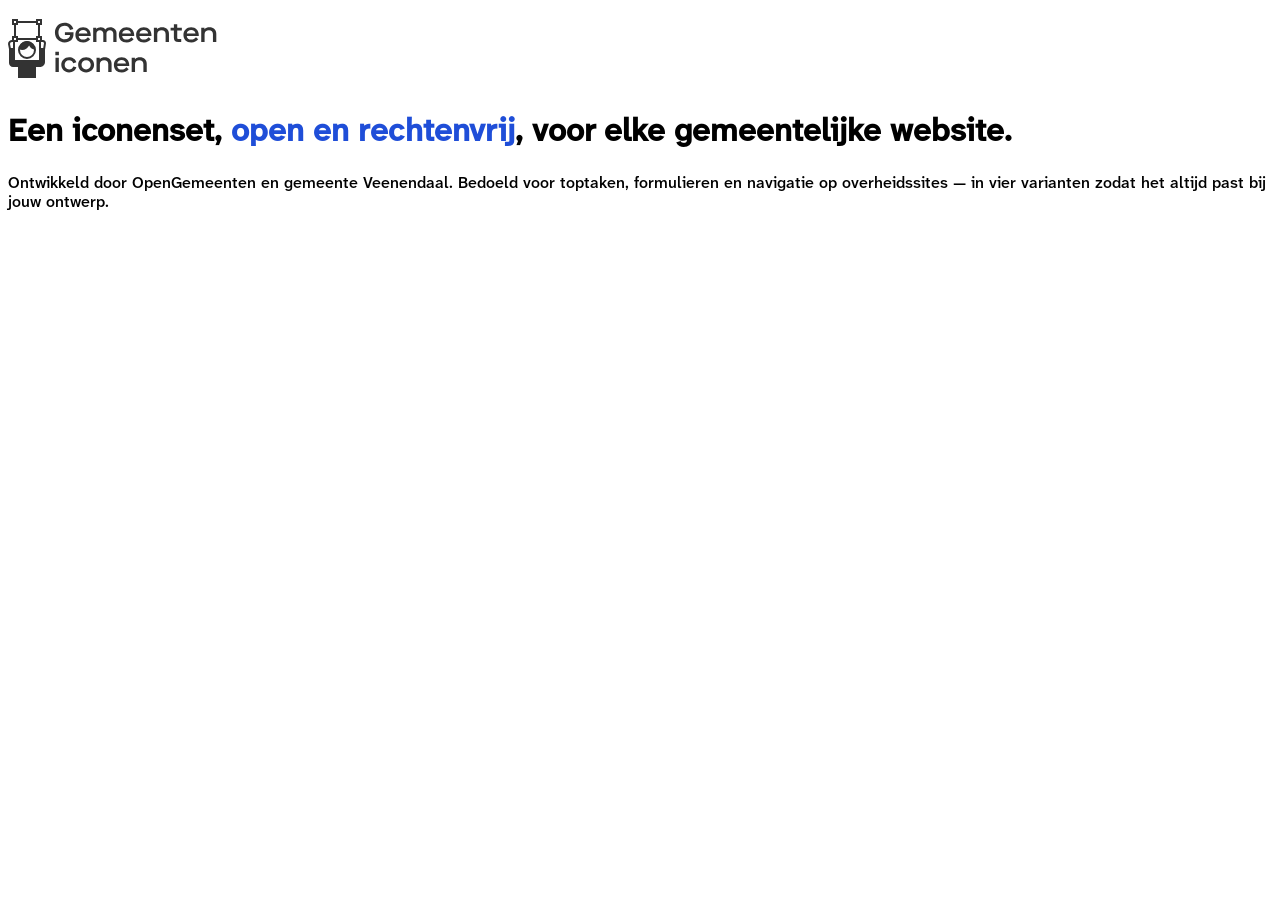
<file: index.html>
<!DOCTYPE html>
<html lang="nl">
<head>
    <meta charset="UTF-8">
    <meta name="viewport" content="width=device-width, initial-scale=1.0">
    <link rel="stylesheet" href="styles/style.css">
    <script defer src="js/dropdwon.js"></script>
    <title>Gemeenteniconen</title>
</head>
<body>
    <header>
            <a href="index.html"><img src="assets/logo.svg" alt="Home"></a>
        <details>
            <summary>
                <svg width="30" height="30" viewBox="0 0 24 24" class="hamburger">
                    <title>navigatie</title>
                    <line x1="3" y1="7" x2="21" y2="7" stroke="black"></line>
                    <line x1="3" y1="13" x2="21" y2="13" stroke="black"></line>
                    <line x1="3" y1="19" x2="21" y2="19" stroke="black"></line>
                </svg>
            </summary>
            <nav>
                <a href="iconen.html">Alle iconen</a>
                <a href="categorieen.html">Categorieën</a>
            </nav>
        </details>
        
    </header>
    <main>
        <h1>Een iconenset, <span>open en rechtenvrij</span>, voor elke gemeentelijke website.</h1>

        <p>Ontwikkeld door OpenGemeenten en gemeente Veenendaal. Bedoeld voor toptaken, formulieren en navigatie op overheidssites — in vier varianten zodat het altijd past bij jouw ontwerp.</p>
    </main>
</body>
</html>
</file>
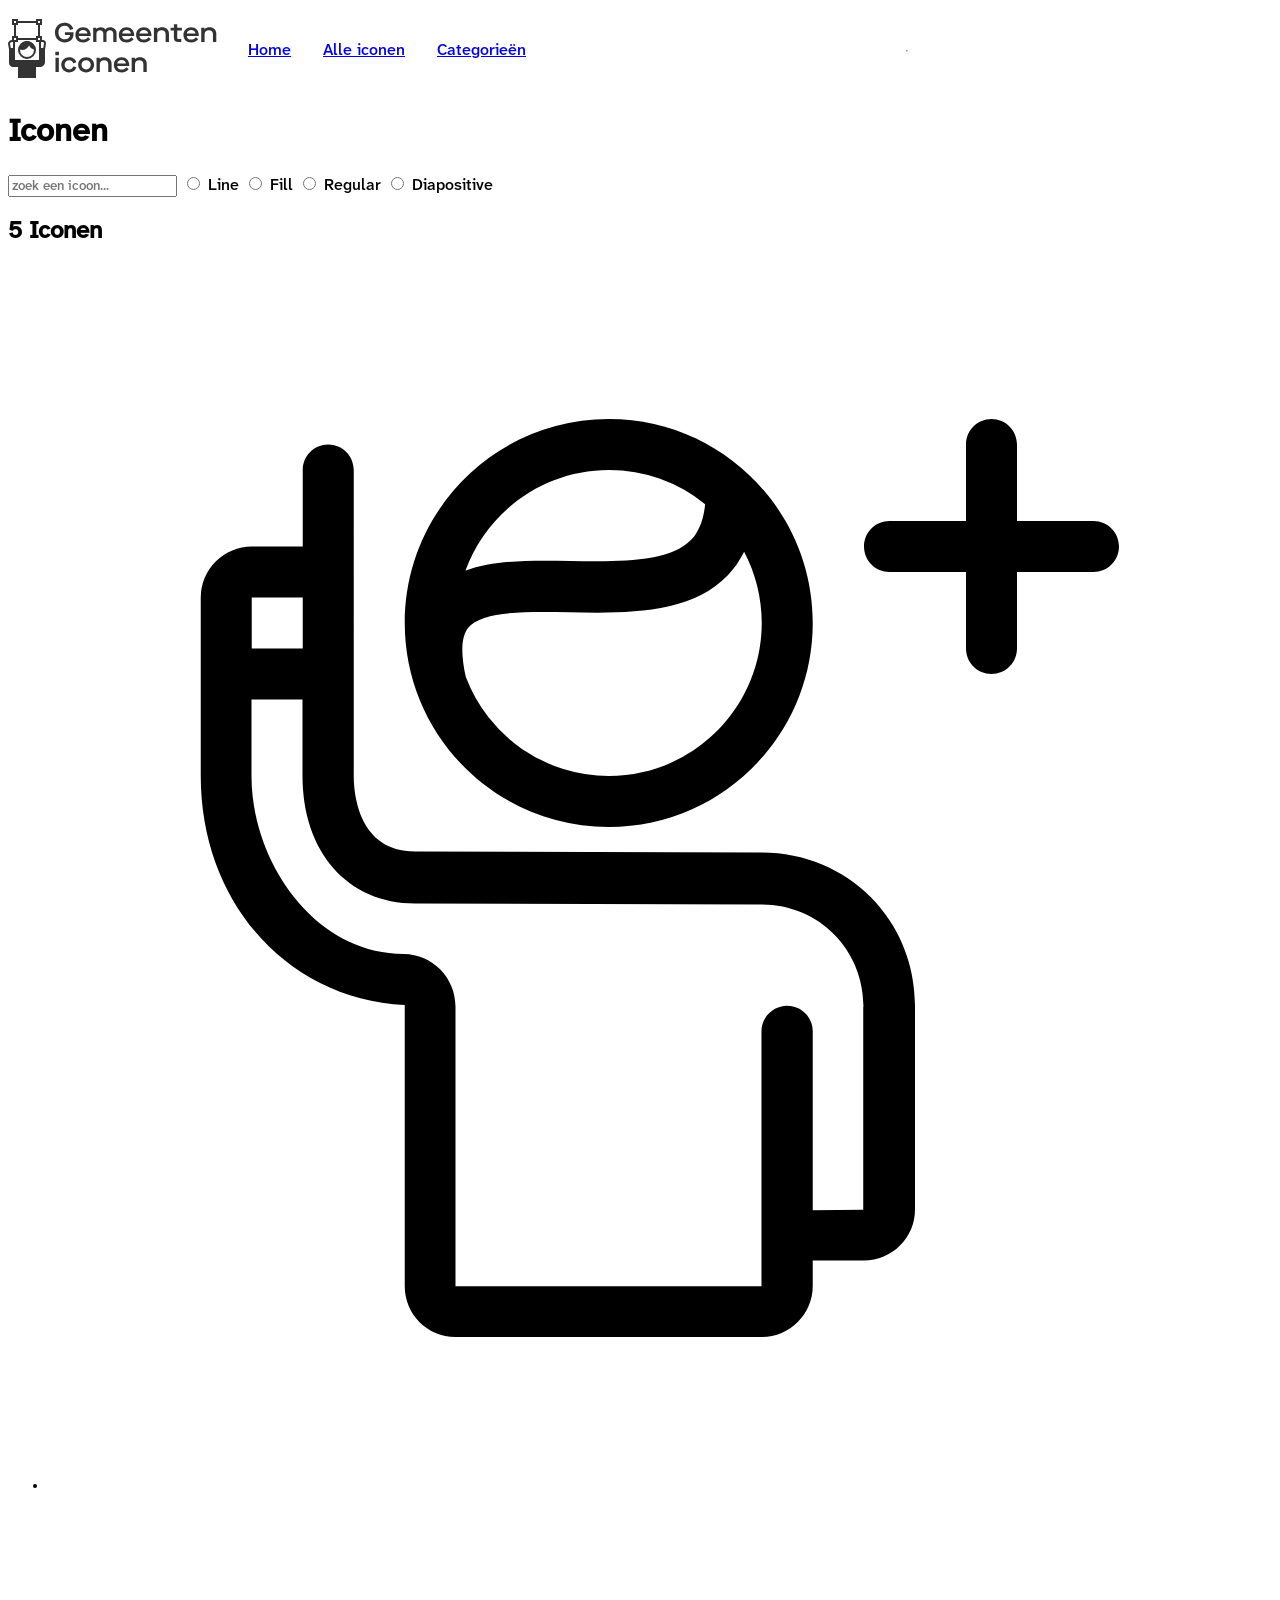
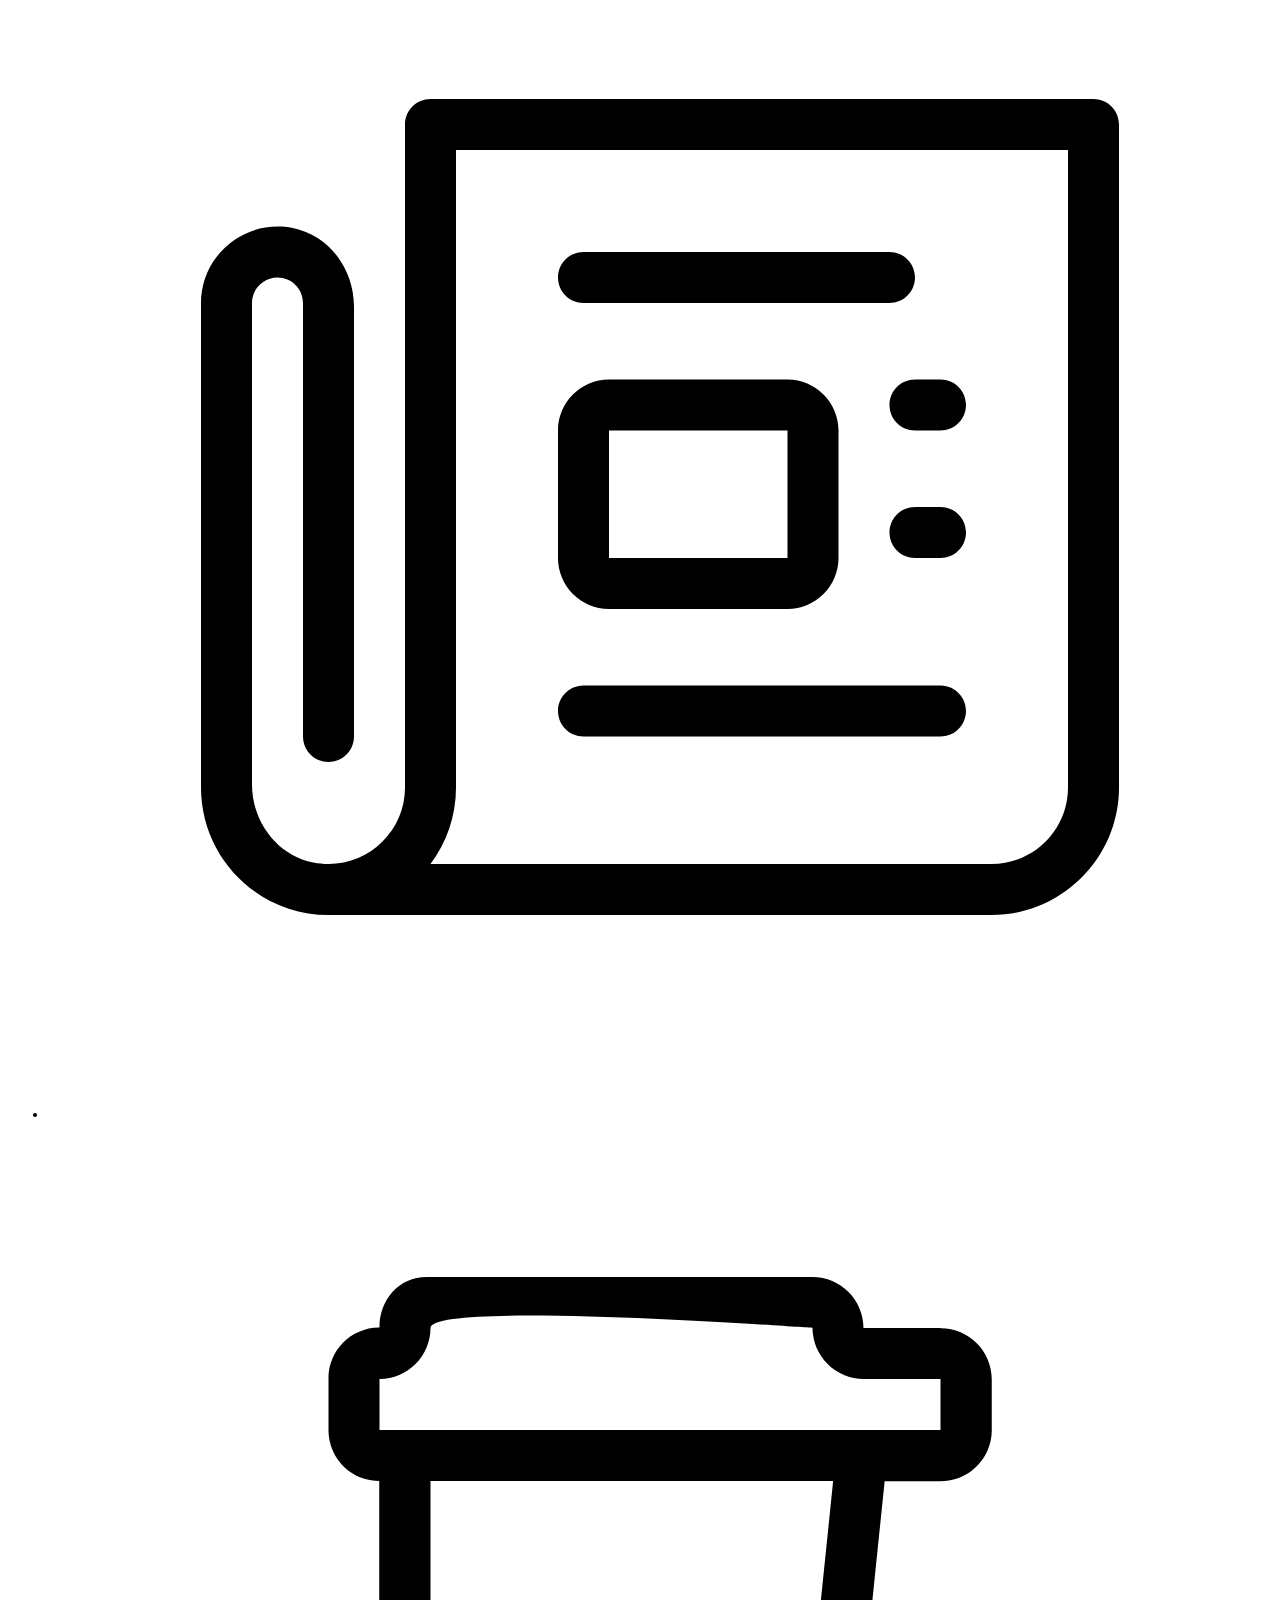
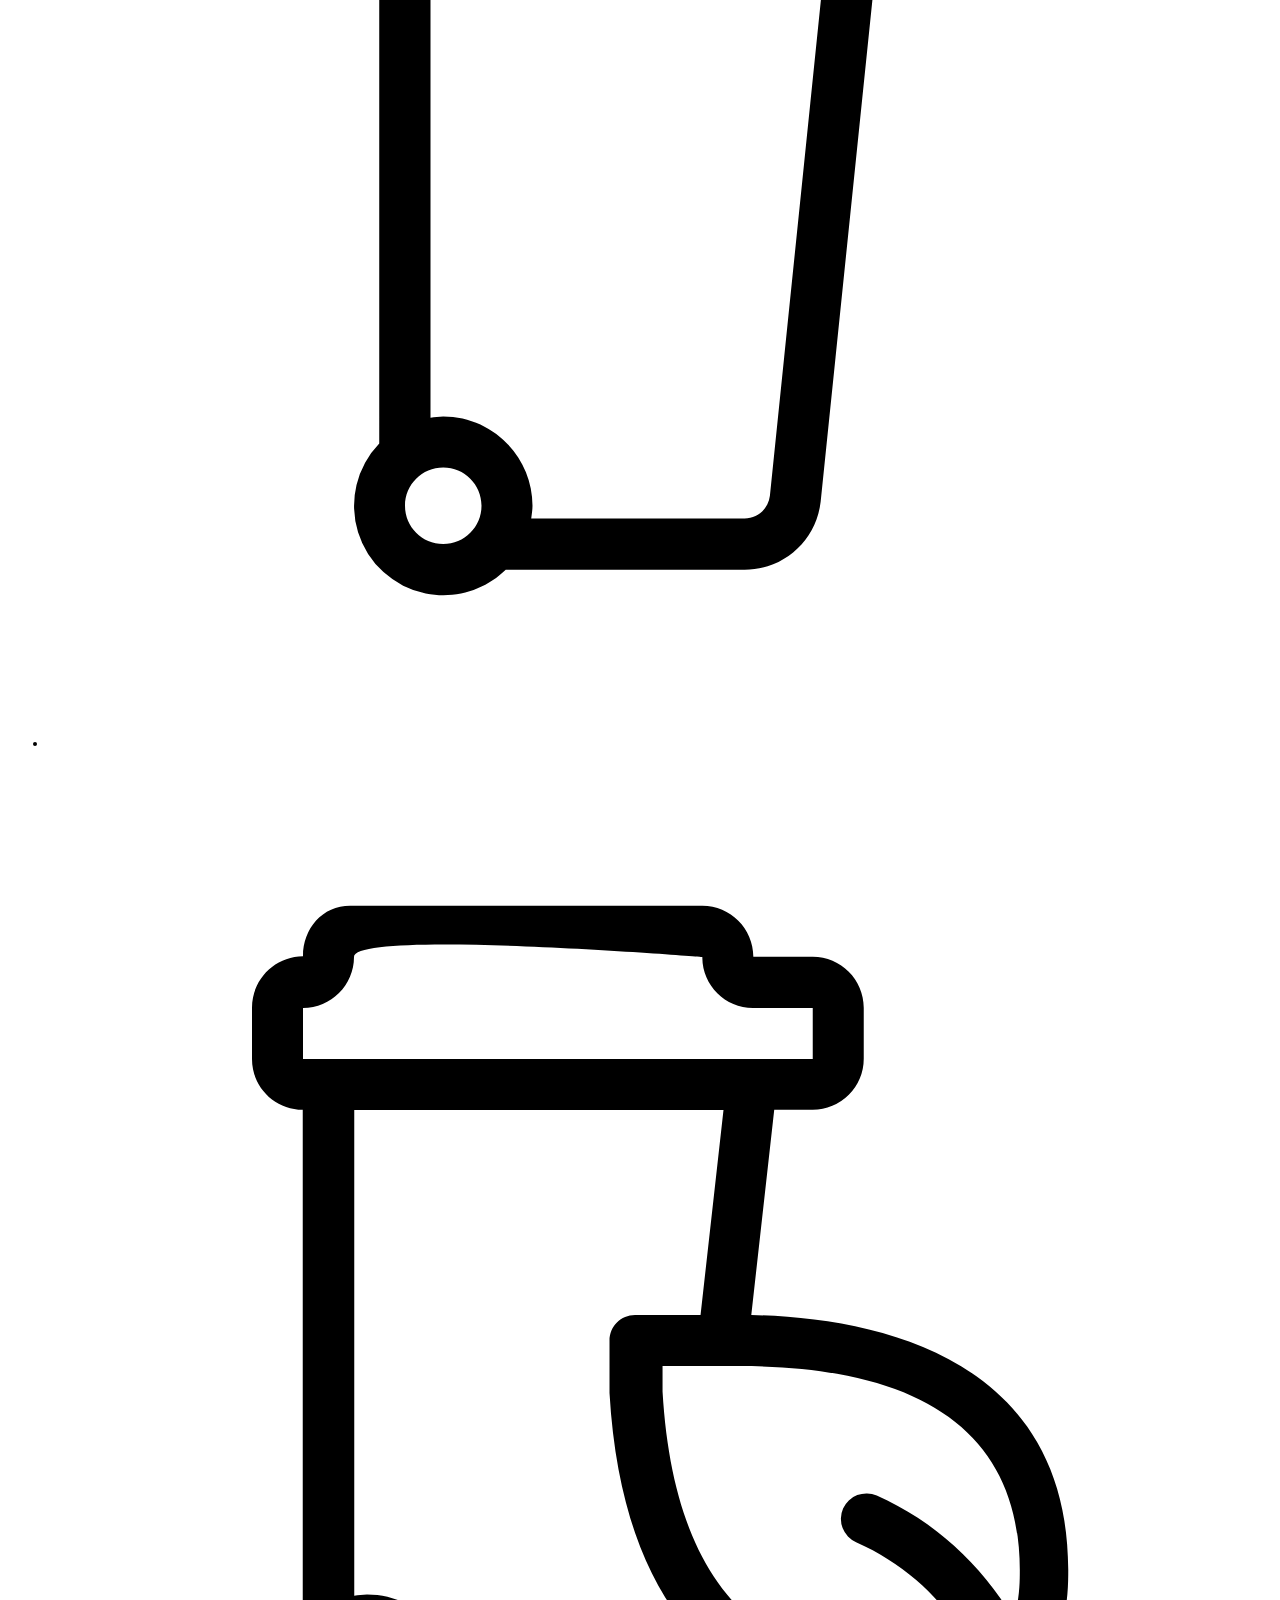
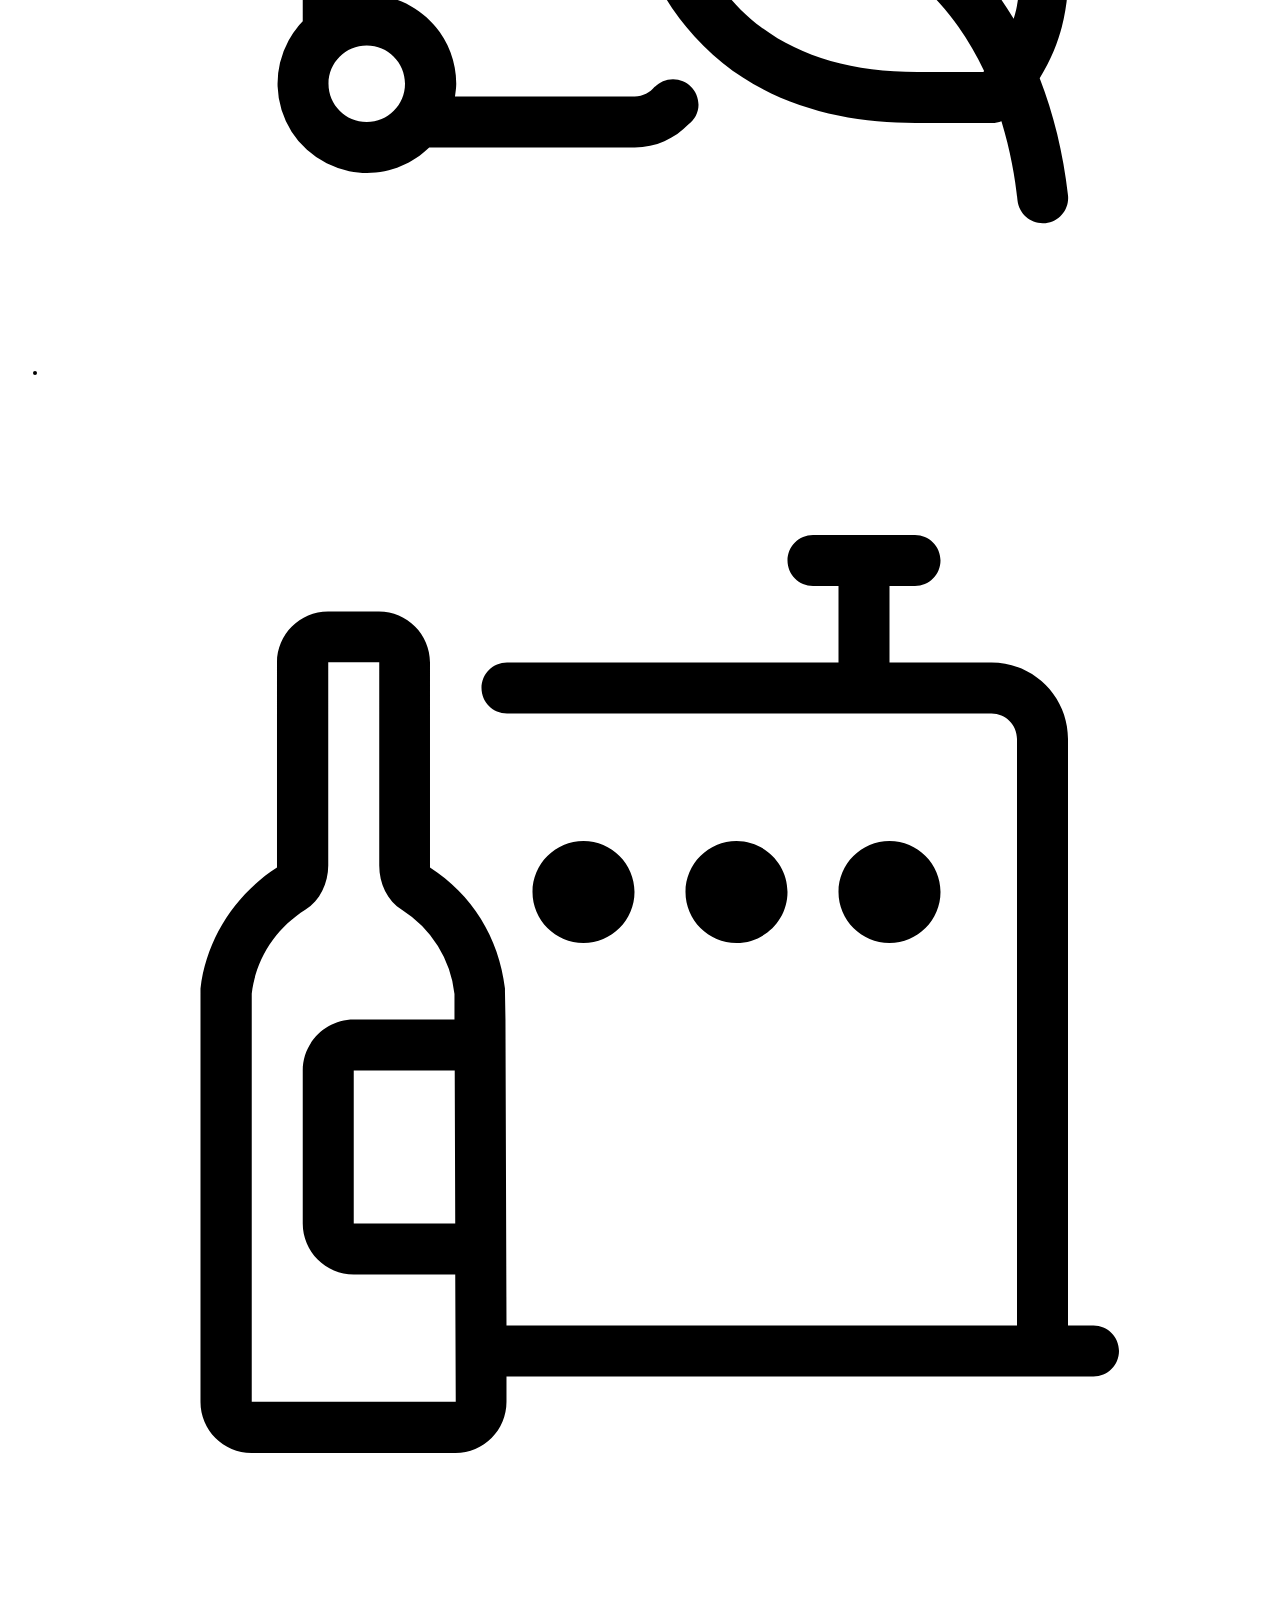
<file: iconen.html>
<!DOCTYPE html>
<html lang="nl">
<head>
    <meta charset="UTF-8">
    <meta name="viewport" content="width=device-width, initial-scale=1.0">
    <link rel="stylesheet" href="styles/style.css">
    <title>Gemeenteniconen</title>
</head>
<body>
    <header>
            <a href="index.html"><img src="assets/logo.svg" alt="logo"></a>
        <nav>
            <a href="index.html">Home</a>
            <a href="iconen.html">Alle iconen</a>
            <a href="categorieen.html">Categorieën</a>
        </nav>
        
        <hr>
    </header>
    <main>
        <h1>Iconen</h1>

        <search>
            <form action="">
                <input type="text" placeholder="zoek een icoon...">
                
                <input type="radio" name="variant" value="Line" id="Line">
                <label for="Line">Line</label>

                <input type="radio" name="variant" value="Fill" id="Fill">
                <label for="Fill">Fill</label>

                <input type="radio" name="variant" value="Regular" id="Regular">
                <label for="Regular">Regular</label>

                <input type="radio" name="variant" value="Diapositive" id="Diapositive">
                <label for="Diapositive">Diapositive</label>
            </form>
        </search>

        <section>
            <h2>5 Iconen</h2>
            <ul>
                <li>
                    <svg xmlns="http://www.w3.org/2000/svg" viewBox="0 0 48 48"><title>Aanmelden</title><path d="M42 11c0 .55-.45 1-1 1h-3v3c0 .55-.45 1-1 1s-1-.45-1-1v-3h-3c-.55 0-1-.45-1-1s.45-1 1-1h3V7c0-.55.45-1 1-1s1 .45 1 1v3h3c.55 0 1 .45 1 1Zm-8 18.01V37c0 1.11-.9 2-2.01 2h-2v1c0 1.1-.9 2-2 2H15.98c-1.1 0-1.99-.89-1.99-1.99V28.98c-4.59-.22-8-4.01-8-8.99V13a2 2 0 0 1 2-2h2V8c0-.55.45-1 1-1s1 .45 1 1V19.97c0 .7.17 2.99 2.41 2.99l13.58.04c3.38 0 6.02 2.64 6.02 6.01ZM7.99 15h2v-2h-2v2Zm23.99 14.04c0-2.24-1.76-4-4-4L14.4 25c-2.64 0-4.42-2.01-4.42-5.01V17h-2v2.99c0 3.39 2.47 6.99 5.97 6.99 1.13.01 2.03.93 2.03 2.06v10.97h12v-10c0-.55.46-1 1.01-1s1 .45 1 1v7.02l1.98-.02v-7.96ZM13.99 14c0-4.42 3.58-8 8-8s8 3.58 8 8-3.58 8-8 8-8-3.58-8-8Zm2.37-2.05c1.17-.43 2.66-.41 4.12-.38 1.9.03 3.87.07 4.74-.83.31-.32.49-.79.55-1.4A5.938 5.938 0 0 0 22 8c-2.59 0-4.79 1.65-5.63 3.95Zm.03 4.18a5.995 5.995 0 0 0 5.6 3.87c3.31 0 6-2.69 6-6 0-1.01-.25-1.95-.69-2.79-.17.34-.38.65-.64.92-1.48 1.54-3.99 1.49-6.22 1.45-1.61-.03-3.44-.07-3.97.62-.27.35-.29 1.02-.08 1.94Z"/></svg>
                </li>
                <li>
                    <svg xmlns="http://www.w3.org/2000/svg" viewBox="0 0 48 48"><title>Actueel</title><path d="M20 15c0-.55.45-1 1-1h12c.55 0 1 .45 1 1s-.45 1-1 1H21c-.55 0-1-.45-1-1Zm15 9h-1c-.55 0-1 .45-1 1s.45 1 1 1h1c.55 0 1-.45 1-1s-.45-1-1-1Zm-2-4c0 .55.45 1 1 1h1c.55 0 1-.45 1-1s-.45-1-1-1h-1c-.55 0-1 .45-1 1Zm-13 6v-5c0-1.1.9-2 2-2h7c1.1 0 2 .9 2 2v5c0 1.1-.9 2-2 2h-7c-1.1 0-2-.9-2-2Zm2 0h7v-5h-7v5Zm-1 7h14c.55 0 1-.45 1-1s-.45-1-1-1H21c-.55 0-1 .45-1 1s.45 1 1 1ZM42 9v26c0 2.76-2.24 5-5 5H11c-2.76 0-5-2.24-5-5V16c0-1.85 1.68-3.31 3.6-2.94 1.42.28 2.4 1.61 2.4 3.06V33c0 .55-.45 1-1 1s-1-.45-1-1V16c0-.55-.45-1-1-1s-1 .45-1 1v18.88c0 1.45.98 2.78 2.4 3.06 1.92.37 3.6-1.09 3.6-2.94V9c0-.55.45-1 1-1h26c.55 0 1 .45 1 1Zm-2 1H16v25c0 1.12-.37 2.16-1 3h22c1.66 0 3-1.34 3-3V10Z"/></svg>
                </li>
                <li>
                    <svg xmlns="http://www.w3.org/2000/svg" viewBox="0 0 48 48"><title>Afval</title><path d="M35 8h-3.02c0-1.1-.9-2-2-2H14.85C13.76 6 13 6.89 13 7.98h-.02c-1.1.01-1.98.9-1.98 2v2.03c0 1.1.89 1.99 1.99 1.99v22.06a3.51 3.51 0 0 0 1.82 5.88c1.22.24 2.36-.17 3.14-.93h9.37c1.53 0 2.81-1.15 2.98-2.67l2.51-24.33h2.2c1.1 0 2-.9 2-2v-2c0-1.1-.9-2-2-2ZM15.5 40c-.83 0-1.5-.67-1.5-1.5s.67-1.5 1.5-1.5 1.5.67 1.5 1.5-.67 1.5-1.5 1.5Zm12.81-1.89c-.06.51-.48.89-.99.89h-8.37c.02-.16.05-.33.05-.5 0-1.93-1.57-3.5-3.5-3.5-.17 0-.34.03-.5.05V14h15.79l-2.48 24.11ZM35 12H13v-2c1.1 0 2-.9 2-2s14.98 0 14.98 0c.01 1.11.91 2 2.02 2h3v2Z"/></svg>
                </li>
                <li>
                    <svg xmlns="http://www.w3.org/2000/svg" viewBox="0 0 48 48"><title>Afval GFT</title><path d="M40.01 32.03c-.02-8.37-7.54-9.88-12.43-9.99l.9-8.05h1.51a2 2 0 0 0 2-2v-2c0-1.1-.9-2-2-2h-2.33c0-1.1-.9-2-2-2H11.85c-1.09 0-1.85.89-1.85 1.98-1.11.01-2 .91-2 2.02V12c0 1.1.89 1.99 1.99 1.99v20.06a3.51 3.51 0 0 0 1.82 5.88c1.22.24 2.36-.17 3.14-.93h8.06c.83 0 1.57-.35 2.11-.91.23-.18.39-.45.39-.77 0-.55-.45-1-1-1-.28 0-.53.12-.71.3h-.01c-.18.22-.46.38-.78.38h-7.05c.02-.16.05-.33.05-.5 0-1.93-1.57-3.5-3.5-3.5-.17 0-.34.03-.5.05V14h14.48l-.9 8.04h-2.57c-.55 0-1 .45-1 1v2.06c.62 10.7 6.87 12.94 12 12.94h3.01c.12 0 .25-.03.36-.07.35 1.15.54 2.23.63 3.11.06.51.49.89.99.89h.11c.55-.06.94-.56.88-1.1-.19-1.67-.57-3.2-1.11-4.59 1.11-1.78 1.12-3.43 1.12-4.23ZM12.5 35c.83 0 1.5.67 1.5 1.5s-.67 1.5-1.5 1.5-1.5-.67-1.5-1.5.67-1.5 1.5-1.5ZM10 12v-2c1.1 0 2-.9 2-2s13.66 0 13.66 0v.03c.01 1.09.9 1.97 1.99 1.97h2.34v2H10Zm27.87 21.95c-1.3-2.17-3.11-3.82-5.37-4.83a1 1 0 1 0-.81 1.83c2.53 1.12 4.07 3.05 5.02 5.05-.01.01-.02.03-.03.04H34.1c-6.3 0-9.57-3.62-10-11v-1h3.01c7.28 0 10.99 2.69 11 8 0 .46 0 1.14-.24 1.91Z"/></svg>
                </li>
                <li>
                    <svg xmlns="http://www.w3.org/2000/svg" viewBox="0 0 48 48"><title>Afval glascontainer</title><path d="M27 22c-1.1 0-2-.9-2-2s.9-2 2-2 2 .9 2 2-.9 2-2 2Zm8-2c0-1.1-.9-2-2-2s-2 .9-2 2 .9 2 2 2 2-.9 2-2Zm-12 0c0-1.1-.9-2-2-2s-2 .9-2 2 .9 2 2 2 2-.9 2-2Zm19 18c0 .55-.45 1-1 1H17.98v.99c0 1.11-.89 2.01-2 2.01h-8c-1.1 0-2-.9-2-2V23.78c.23-1.95 1.36-3.69 3-4.74V11c0-1.1.9-2 2-2h2c1.1 0 2 .9 2 2v8.04c1.63 1.04 2.71 2.75 2.94 4.74v.11l.02 1.11.04 12H38V14c0-.55-.45-1-1-1H18c-.55 0-1-.45-1-1s.45-1 1-1h13V8h-1c-.55 0-1-.45-1-1s.45-1 1-1h4c.55 0 1 .45 1 1s-.45 1-1 1h-1v3h4c1.66 0 3 1.34 3 3v23h1c.55 0 1 .45 1 1ZM15.95 27h-3.96v6h3.98l-.02-6Zm.04 13-.02-5h-3.98c-1.1 0-2-.9-2-2v-6c0-1.1.9-2 2-2h3.95v-1a4.485 4.485 0 0 0-2.05-3.29c-.59-.37-.9-1.05-.9-1.75v-7.97h-2v7.97c0 .69-.32 1.38-.9 1.74-1.13.71-1.94 1.9-2.1 3.29v16h8Z"/></svg>
                </li>
            </ul>
        </section>
    </main>


</body>
</html>
</file>
<file: styles/style.css>
@font-face{
    font-family: atkinson-hyperlegible;
    src: url(../assets/AtkinsonHyperlegibleNext-Medium.otf)
}

*{
    font-family: atkinson-hyperlegible;
    --dropdown-breakpoint: 500px;
}

summary{
    border-radius: 5em;
    padding: 1em;
    transition-duration: .2s;
    &::marker {
        content: "";
    }

    &:hover :focus {
        background-color: #EEE;
    }

    @media (min-width: 500px) {
        
    display: none;
    }
}

details{
    content-visibility: visible;
}



    header{
        display: flex;
        justify-content: space-between;
        align-items: center;

        @media (min-width: 500px){
            justify-content: flex-start;
        }
    }

    ::details-content{
        position: absolute;
        right: .5em;

        @media (min-width: 500px) {
            position: static;
            content-visibility: visible;
        }
    }

nav{
    display: flex;
    flex-direction: column;
    /* align-items: center; */
    background-color: #EEE;
    border: 2px solid #1F4ED8;
    border-radius: 1em;
    padding: 1em;
    gap: 2em;

    @media (min-width: 500px) {
        flex-direction: row;
        background-color: unset;
        border: unset;
    }
}



span {
    color: #1F4ED8;
}
</file>
